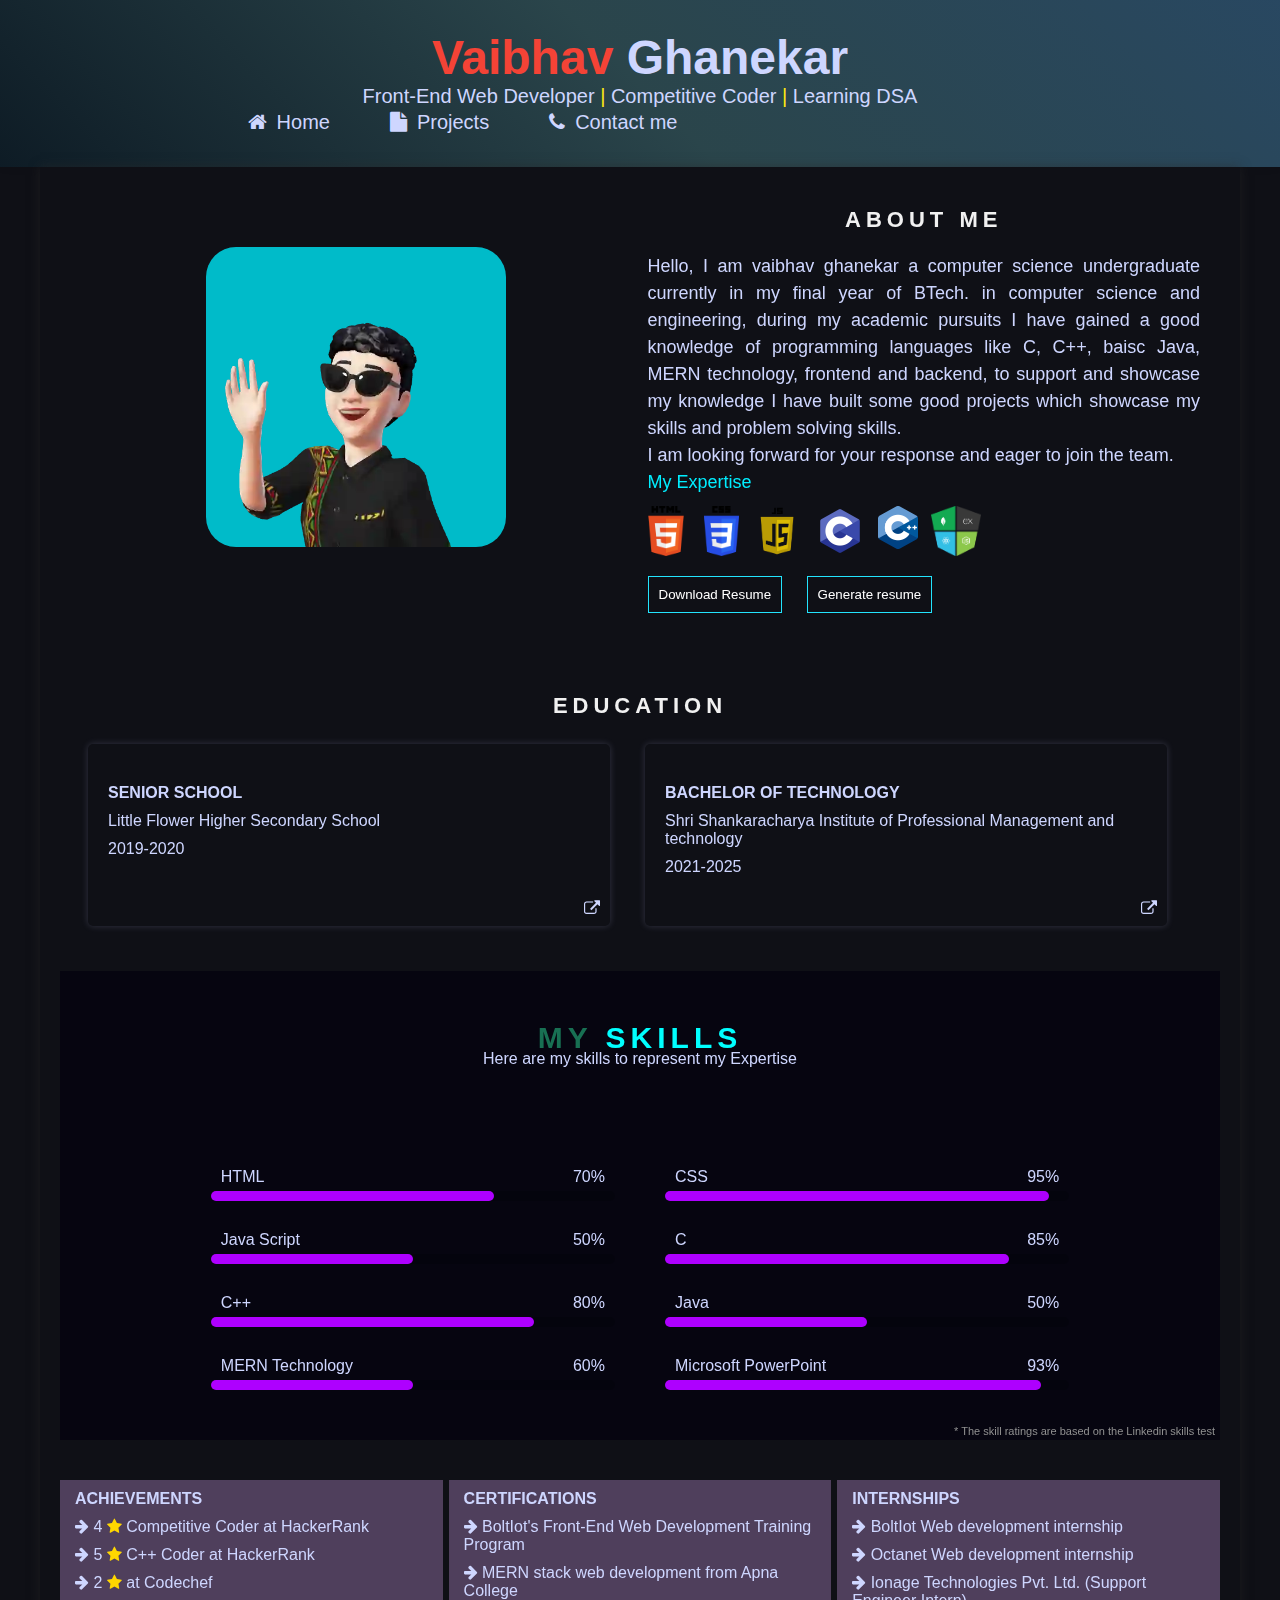
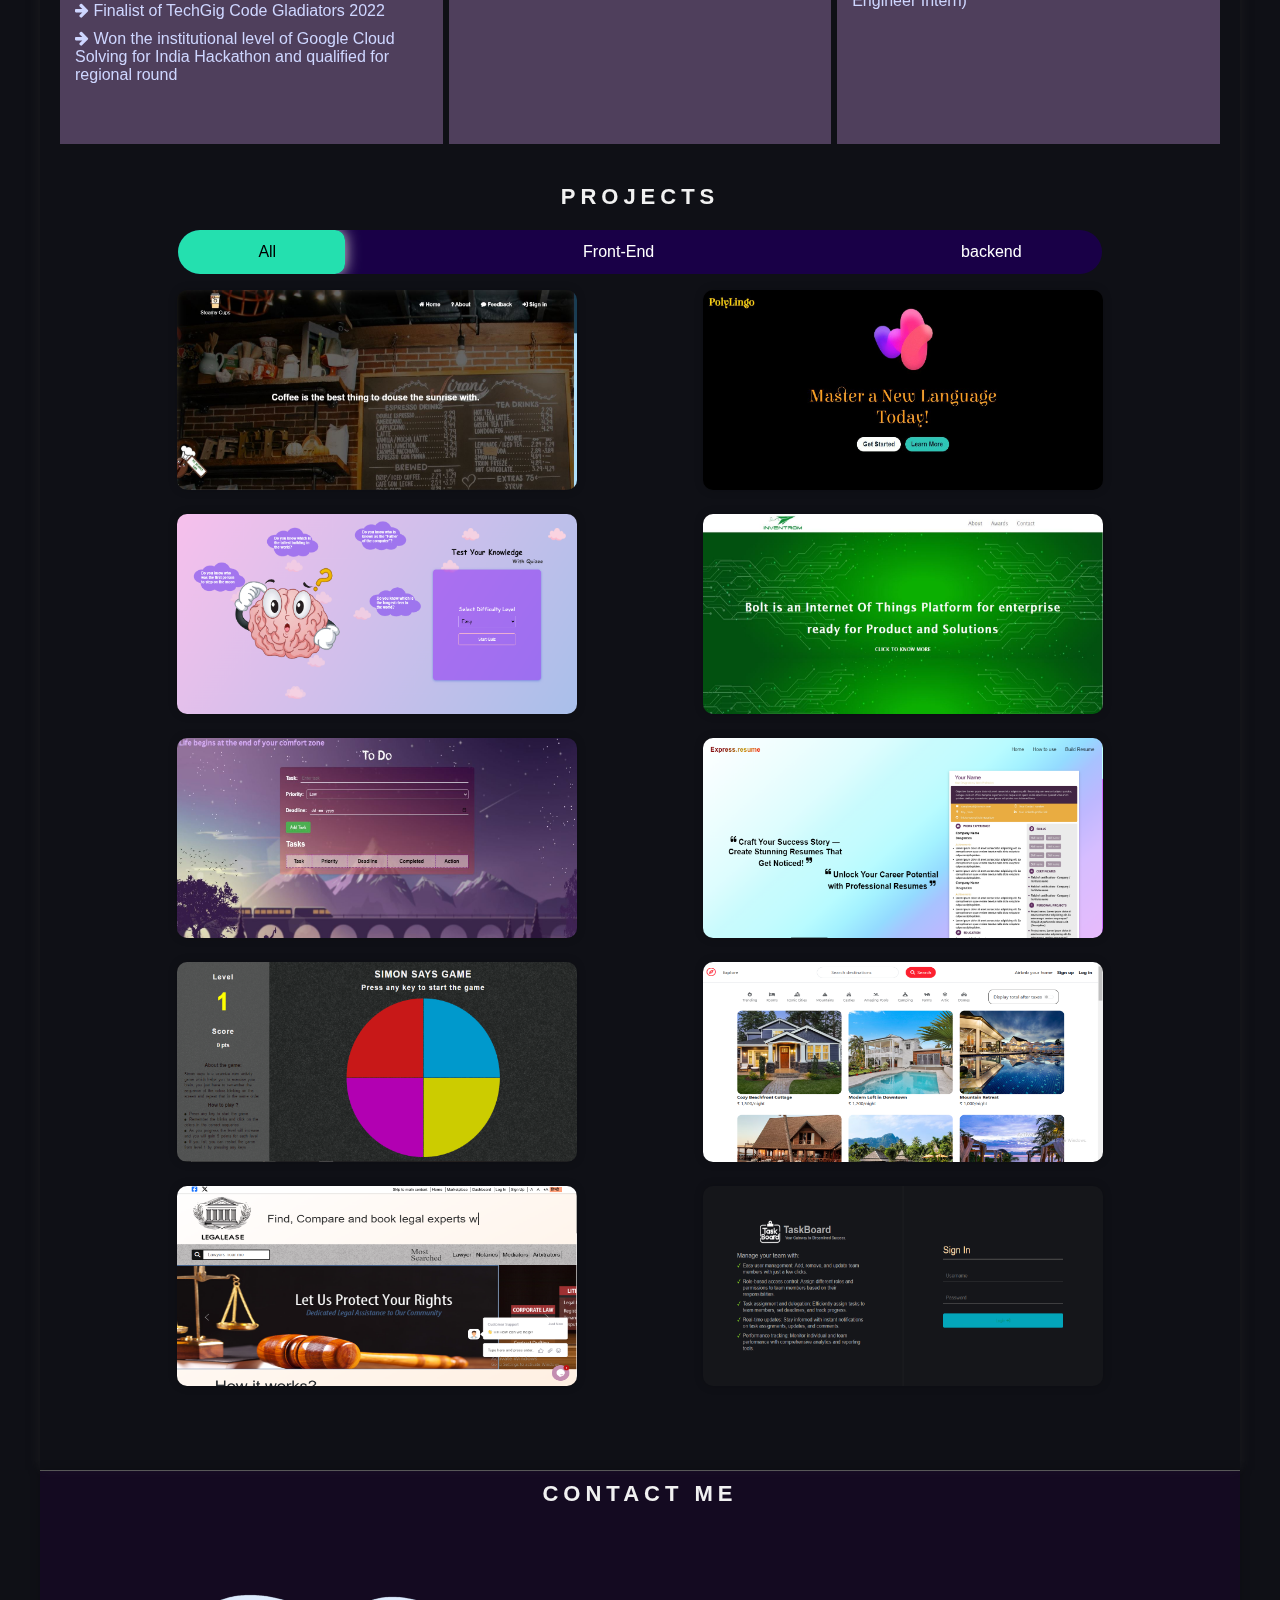
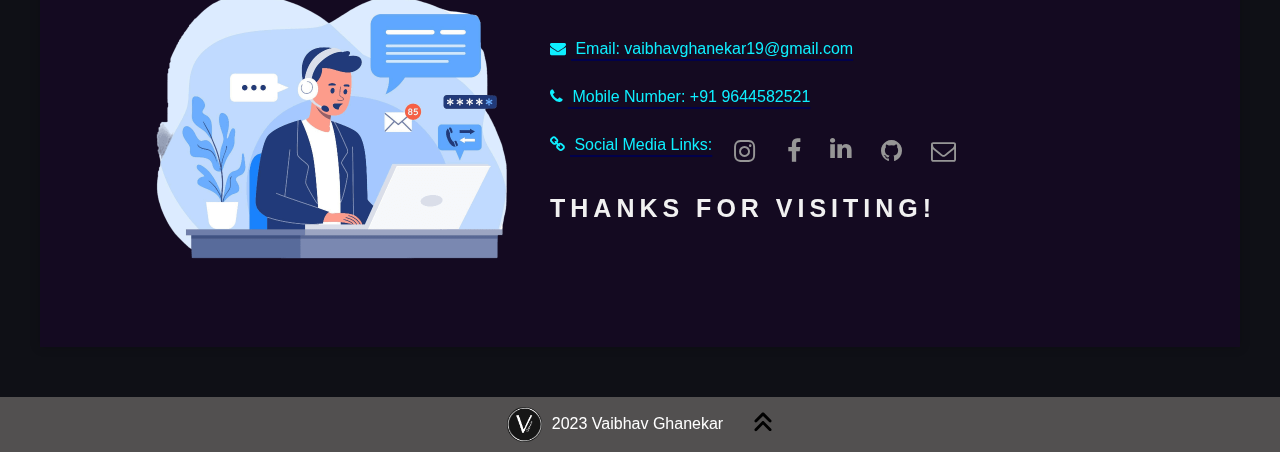
<file: index.html>
<!DOCTYPE html>
<html lang="en">
  <head>
    <meta charset="UTF-8" />
    <meta http-equiv="X-UA-Compatible" content="IE=edge" />
    <meta
      name="viewport"
      content="width=device-width, initial-scale=1.0, user-scalable =no"
    />
    <meta property="og:title" content="Portfolio - Vaibhav Ghanekar" />
    <meta
      property="og:description"
      content="Welcome to my portfolio! Explore my creative journey, skills, and passion for Coding. Discover a collection of projects, experiences, and stories."
    />
    <meta property="og:image" content="https://i.ibb.co/rbmVypH/favicon.png" />
    <meta
      property="og:url"
      content="https://vaibhav-cls.github.io/Vg-Portfolio/"
    />
    <meta property="og:type" content="website" />
    <meta name="twitter:card" content="summary_large_image" />
    <meta name="twitter:title" content="Portfolio - Vaibhav Ghanekar" />
    <meta
      name="twitter:description"
      content="Welcome to my portfolio! Explore my creative journey, skills, and passion for Coding. Discover a collection of projects, experiences, and stories."
    />
    <meta name="twitter:image" content="https://i.ibb.co/rbmVypH/favicon.png" />
    <meta
      name="twitter:url"
      content="https://vaibhav-cls.github.io/Vg-Portfolio/"
    />

    <link id="styleSheet" rel="stylesheet" href="dark.css" />
    <link
      href="https://fonts.googleapis.com/icon?family=Material+Icons"
      rel="stylesheet"
    />
    <link rel="icon" href="images/favicon.png" />
    <link
      rel="stylesheet"
      href="https://cdnjs.cloudflare.com/ajax/libs/font-awesome/6.5.2/css/all.min.css"
      integrity="sha512-SnH5WK+bZxgPHs44uWIX+LLJAJ9/2PkPKZ5QiAj6Ta86w+fsb2TkcmfRyVX3pBnMFcV7oQPJkl9QevSCWr3W6A=="
      crossorigin="anonymous"
      referrerpolicy="no-referrer"
    />
    <link
      rel="stylesheet"
      href="https://cdnjs.cloudflare.com/ajax/libs/font-awesome/4.7.0/css/font-awesome.min.css"
    />
    <title>Portfolio - Vaibhav Ghanekar</title>
    <style>
      .alert-info {
        background-color: beige;
        color: red;
        padding: 10px;
        width: 100%;
        text-align: center;
        transition: all 0.2s ease-in-out;
        display: flex;
        justify-content: space-between;
      }
      .alert-info i {
        margin-right: 10px;
        cursor: pointer;
      }
    </style>
  </head>

  <body>
    <!-- <div class="alert-info">
      <p>
        Coming up with more projects <b>soon</b>, till then have a look at these links: 
        <a href="https://github.com/Vaibhav-cls">github page</a> ,
        <a href="https://www.linkedin.com/in/vaibhav-ghanekar-a69a30150/"
          >linkedin profile</a
        >
      </p>
      <i class="fa fa-xmark cross" title="close"></i>
    </div> -->
    <header id="header">
      <div class="header-container">
        <div class="header-right">
          <h1 onmouseover="color_change()" onmouseout="original()">
            <span
              style="color: #f44336; transition: all 0.2s ease-in-out"
              id="fname"
              >Vaibhav</span
            >
            <span style="transition: all 0.2s ease-in-out" id="lname"
              >Ghanekar</span
            >
          </h1>
          <p>
            Front-End Web Developer <span class="orange">|</span> Competitive
            Coder <span class="orange">|</span> Learning DSA
          </p>
          <nav>
            <ul>
              <li>
                <a href="#about_section"><i class="fa fa-home"></i>Home</a>
              </li>
              <li>
                <a href="#project_section"
                  ><i class="fa fa-file"></i>Projects</a
                >
              </li>
              <li>
                <a href="#contact_section"
                  ><i class="fa fa-phone"></i>Contact me</a
                >
              </li>
              <li class="theme">
                <i
                  class="material-icons"
                  id="mode"
                  style="cursor: pointer; font-size: 25px"
                  >dark_mode</i
                >
              </li>
            </ul>
          </nav>
        </div>
      </div>
    </header>
    <main id="mains">
      <section id="about_section">
        <div class="container">
          <div class="image-area cards no-drag">
            <img
              src="images/a2a933f2-5e5d-49cb-93bc-c7f1503a42d0.webp"
              alt="profile-image"
            />
          </div>
          <div class="text-area cards">
            <h2>About Me</h2>
            <p style="margin-bottom: 0px; text-align: justify">
              Hello, I am vaibhav ghanekar a computer science undergraduate
              currently in my final year of BTech. in computer science and
              engineering, during my academic pursuits I have gained a good
              knowledge of programming languages like C, C++, baisc Java, MERN
              technology, frontend and backend, to support and showcase my
              knowledge I have built some good projects which showcase my skills
              and problem solving skills.<br />
              I am looking forward for your response and eager to join the team.
            </p>
            <div>
              <p class="expertise">My <span>Expertise</span></p>
              <div class="logos no-drag">
                <img src="images/HTML5.svg.png" alt="html_logo" />
                <img src="images/CSS3.svg.png" alt="css_logo" />
                <img src="images/js.png" alt="js_logo" />
                <img src="images/C.png" alt="c_logo" />
                <img
                  src="images/c++.png"
                  alt="cplusplus_logo"
                  style="width: 40px; height: 43px"
                />
                <img src="images/mern.png" alt="MERN_logo" />
              </div>
              <a
                href="https://drive.google.com/file/d/10KxRYc2URPnL3RgOxgsGTnMhhl_vwDwX/view?usp=drive_link"
                target="_blank"
                ><button>Download Resume</button></a
              >
              <a
                href="https://vaibhav-cls.github.io/Express.resume/"
                target="_blank"
                ><button>Generate resume</button></a
              >
            </div>
          </div>
        </div>
      </section>
      <section class="Education_section">
        <h2>Education</h2>
        <div class="cards">
          <div class="card-style">
            <h4>Senior School</h4>
            <p>Little Flower Higher Secondary School</p>
            <p>2019-2020</p>
            <a href="https://www.facebook.com/LFSraipur/" target="_blank"
              ><i class="fa fa-external-link external-link"></i
            ></a>
          </div>
          <div class="card-style">
            <h4>Bachelor of technology</h4>
            <p>
              Shri Shankaracharya Institute of Professional Management and
              technology
            </p>
            <p>2021-2025</p>
            <a href="https://ssipmt.com/" target="_blank"
              ><i class="fa fa-external-link external-link"></i
            ></a>
          </div>
        </div>
      </section>
      <section id="skills">
        <div class="skills_section">
          <div class="skills_head">
            <h2>My <span>Skills</span></h2>
            <p>Here are my skills to represent my Expertise</p>
          </div>
          <div class="skills_main">
            <div class="skill_bar">
              <div class="info">
                <p>HTML</p>
                <p>70%</p>
              </div>
              <div class="bar">
                <span class="html"></span>
              </div>
            </div>
            <div class="skill_bar">
              <div class="info">
                <p>CSS</p>
                <p>95%</p>
              </div>
              <div class="bar">
                <span class="css"></span>
              </div>
            </div>
            <div class="skill_bar">
              <div class="info">
                <p>Java Script</p>
                <p>50%</p>
              </div>
              <div class="bar">
                <span class="js"></span>
              </div>
            </div>
            <div class="skill_bar">
              <div class="info">
                <p>C</p>
                <p>85%</p>
              </div>
              <div class="bar">
                <span class="c"></span>
              </div>
            </div>
            <div class="skill_bar">
              <div class="info">
                <p>C++</p>
                <p>80%</p>
              </div>
              <div class="bar">
                <span class="cplusplus"></span>
              </div>
            </div>
            <div class="skill_bar">
              <div class="info">
                <p>Java</p>
                <p>50%</p>
              </div>
              <div class="bar">
                <span class="java"></span>
              </div>
            </div>
            <div class="skill_bar">
              <div class="info">
                <p>MERN Technology</p>
                <p>60%</p>
              </div>
              <div class="bar">
                <span class="mern"></span>
              </div>
            </div>
            <div class="skill_bar">
              <div class="info">
                <p>Microsoft PowerPoint</p>
                <p>93%</p>
              </div>
              <div class="bar">
                <span class="microsoft"></span>
              </div>
            </div>
          </div>
          <div class="note">
            * The skill ratings are based on the Linkedin skills test
          </div>
        </div>
      </section>
      <section class="others">
        <div class="container">
          <div class="cards">
            <h4>Achievements</h4>
            <p>
              <i class="fa fa-arrow-right"></i> 4
              <i class="fa fa-star star"></i> Competitive Coder at HackerRank
            </p>
            <p>
              <i class="fa fa-arrow-right"></i> 5
              <i class="fa fa-star star"></i> C++ Coder at HackerRank
            </p>
            <p>
              <i class="fa fa-arrow-right"></i> 2
              <i class="fa fa-star star"></i> at Codechef
            </p>
            <p>
              <i class="fa fa-arrow-right"></i> Finalist of TechGig Code
              Gladiators 2022
            </p>
            <p>
              <i class="fa fa-arrow-right"></i> Won the institutional level of
              Google Cloud Solving for India Hackathon and qualified for
              regional round
            </p>
          </div>
          <div class="cards">
            <h4>Certifications</h4>
            <p>
              <i class="fa fa-arrow-right"></i> BoltIot's Front-End Web
              Development Training Program
            </p>
            <p>
              <i class="fa fa-arrow-right"></i> MERN stack web development from
              Apna College
            </p>
          </div>
          <div class="cards" style="margin-right: 0px">
            <h4>internships</h4>
            <p>
              <a
                href="https://drive.google.com/file/d/1V_aQW4qH1BSvK-2MBrXGhmSi9RZhoYEh/view?usp=drivesdk"
                target="_blank"
                class="links"
              >
                <i class="fa fa-arrow-right"></i> BoltIot Web development
                internship</a
              >
            </p>
            <p>
              <a
                href="https://drive.google.com/file/d/1eAyIoo36L9DexSbNW9cYp8NhHjNhXXs8/view?usp=drivesdk"
                target="_blank"
                class="links"
              >
                <i class="fa fa-arrow-right"></i> Octanet Web development
                internship</a
              >
            </p>
            <p>
              <a href="#" target="_blank" class="links">
                <i class="fa fa-arrow-right"></i> Ionage Technologies Pvt. Ltd.
                (Support Engineer Intern)</a
              >
            </p>
          </div>
        </div>
      </section>
      <section id="project_section">
        <h2>Projects</h2>
        <div class="project_toggler">
          <div class="tabs">
            <div class="tab-slider"></div>
            <button class="tab active" id="all" onclick="switchTab(0)">
              All
            </button>
            <button class="tab" id="frontend" onclick="switchTab(1)">
              Front-End
            </button>
            <button class="tab" id="backend" onclick="switchTab(2)">
              backend
            </button>
            <!-- <button class="tab" id="fullstack" onclick="switchTab(3)">
              FullStack(MERN)
            </button> -->
          </div>
        </div>
        <div class="project_container">
          <div class="project frontend">
            <img src="images/coffee-shop.JPG" alt="Project 1" />
            <div class="project-info">
              <h3>Coffee Shop</h3>
              <p>
                This is a commercial webpage for a coffee shop, This project is
                part of my internship Program.
              </p>
              <div style="display: flex; justify-content: space-between">
                <a
                  href="https://github.com/Vaibhav-cls/Coffee-Shop"
                  target="_blank"
                  >View Code <i class="fa fa-external-link"></i
                ></a>
                <a
                  href="https://vaibhav-cls.github.io/Coffee-Shop/"
                  target="_blank"
                  >Live Project <i class="fa fa-external-link"></i
                ></a>
              </div>
            </div>
          </div>
          <div class="project frontend">
            <img src="images/polylingo.JPG" alt="Project 2" />
            <div class="project-info">
              <h3>PolyLingo</h3>
              <p>
                This is a website for learning languages designed with a good
                interface and scroll transitions.
              </p>
              <div style="display: flex; justify-content: space-between">
                <a
                  href="https://github.com/Vaibhav-cls/PolyLingo"
                  target="_blank"
                  >View Code <i class="fa fa-external-link"></i
                ></a>
                <a
                  href="https://vaibhav-cls.github.io/PolyLingo/"
                  target="_blank"
                  >Live Project <i class="fa fa-external-link"></i
                ></a>
              </div>
            </div>
          </div>
          <div class="project frontend">
            <img src="images/quizee.png" alt="Project 3" />
            <div class="project-info">
              <h3>Quizee</h3>
              <p>
                Quizee is the user interactive webpage designed with animations
                to make it look more appealing and user can try different
                difficulty of questions by toggling the levels.
              </p>
              <p style="color: red">
                Note: app is currently designed for desktop/PC. Soon you'll be
                able to use it in your phone as well <br />Thanks!!
              </p>
              <div style="display: flex; justify-content: space-between">
                <a href="https://github.com/Vaibhav-cls/Quizee" target="_blank"
                  >View Code <i class="fa fa-external-link"></i
                ></a>
                <a href="https://vaibhav-cls.github.io/Quizee/" target="_blank"
                  >Live Project <i class="fa fa-external-link"></i
                ></a>
              </div>
            </div>
          </div>
          <div class="project frontend">
            <img src="images/inventrom.JPG" alt="Project 4" />
            <div class="project-info">
              <h3>Inventrom Clone</h3>
              <p>
                This is another cloning project which was part of my internship
                project, HTML,CSS and Javascript is used in this webpage
              </p>
              <div style="display: flex; justify-content: space-between">
                <a
                  href="https://github.com/Vaibhav-cls/Inventrom"
                  target="_blank"
                  >View Code <i class="fa fa-external-link"></i
                ></a>
                <a
                  href="https://vaibhav-cls.github.io/Inventrom/"
                  target="_blank"
                  >Live Project <i class="fa fa-external-link"></i
                ></a>
              </div>
            </div>
          </div>
          <div class="project frontend">
            <img src="images/todo.JPG" alt="Project 5" />
            <div class="project-info">
              <h3>To-do List</h3>
              <p>
                This is a very basic webpage of a to-do list in which you can
                add new task, delete the out-dated one and strike through the
                completed one.
              </p>
              <div style="display: flex; justify-content: space-between">
                <a href="https://github.com/Vaibhav-cls/To-Do" target="_blank"
                  >View Code <i class="fa fa-external-link"></i
                ></a>
                <a href="https://vaibhav-cls.github.io/To-Do/" target="_blank"
                  >Live Project <i class="fa fa-external-link"></i
                ></a>
              </div>
            </div>
          </div>
          <div class="project frontend">
            <img src="images/resumebuilder.PNG" alt="Project 6" />
            <div class="project-info">
              <h3>Express.Resume</h3>
              <p>
                This project is part of my Vocational training, in which I have
                built this project where user can enter their details in the
                form and generate their resume for free
              </p>
              <div style="display: flex; justify-content: space-between">
                <a
                  href="https://github.com/vaibhav-cls/Express.resume/"
                  target="_blank"
                  >View Code <i class="fa fa-external-link"></i
                ></a>
                <a
                  href="https://vaibhav-cls.github.io/Express.resume/"
                  target="_blank"
                  >Live Project <i class="fa fa-external-link"></i
                ></a>
              </div>
            </div>
          </div>
          <div class="project frontend">
            <img src="images/simon_says.PNG" alt="Project 7" />
            <div class="project-info">
              <h3>Simon Says</h3>
              <p>
                This is a simple memory game in which you have to remember the
                sequence in which color tiles will blink and create a random
                sequence which you will have to remember and repeat the same
                sequence, as you repeat the correct sequence you will proceed to
                next level with +1 point with each level difficulty will
                increase. Let's see how good your memory is!!
              </p>
              <p style="color: red">
                Note: This game will run only on desktop/PC. Do not open it in
                your mobile/tablet
              </p>
              <div style="display: flex; justify-content: space-between">
                <a
                  href="https://github.com/vaibhav-cls/Simon-Says/"
                  target="_blank"
                  >View Code <i class="fa fa-external-link"></i
                ></a>
                <a
                  href="https://vaibhav-cls.github.io/Simon-Says/"
                  target="_blank"
                  >Live Project <i class="fa fa-external-link"></i
                ></a>
              </div>
            </div>
          </div>
          <div class="project backend">
            <img src="images/wanderlust.png" alt="Project 8" />
            <div class="project-info">
              <h3>WanderLust</h3>
              <p>
                Wanderlust – A seamless property rental platform where users can
                explore, list, and rent properties with ease. Built for
                security, efficiency, and a smooth booking experience. 🏡✨
              </p>
              <p style="color: rgb(255, 0, 0)">
                Note: This game will run only on desktop/PC. Do not open it in
                your mobile/tablet
              </p>
              <div style="display: flex; justify-content: space-between">
                <a
                  href="https://github.com/Vaibhav-cls/WanderLust"
                  target="_blank"
                  >View Code <i class="fa fa-external-link"></i
                ></a>
                <a href="https://wanderlust-ahcv.onrender.com/" target="_blank"
                  >Live Project <i class="fa fa-external-link"></i
                ></a>
              </div>
            </div>
          </div>
          <div class="project backend">
            <img src="images/legalease.png" alt="Project 9" />
            <div class="project-info">
              <h3>
                LegalEase: Bridging the Gap Between Legal Services and Citizens
                in India
              </h3>
              <p>
                LegalEase is a platform designed to connect legal service
                providers with clients, ensuring accessible and incentivized
                legal assistance. The project focuses on onboarding lawyers and
                legal professionals, offering them incentives to provide
                services to those in need.
              </p>
              <p style="color: red">
                Note: This game will run only on desktop/PC. Do not open it in
                your mobile/tablet
              </p>
              <div style="display: flex; justify-content: space-between">
                <a
                  href="https://github.com/Vaibhav-cls/LegalEase"
                  target="_blank"
                  >View Code <i class="fa fa-external-link"></i
                ></a>
                <a
                  href="https://github.com/Vaibhav-cls/LegalEase"
                  target="_blank"
                  >Live Project <i class="fa fa-external-link"></i
                ></a>
              </div>
            </div>
          </div>
          <div class="project backend">
            <img src="images/taskboard.png" alt="Project 10" />
            <div class="project-info">
              <h3>Taskboard: A Role-Based Task Management System</h3>
              <p>
                Taskboard is a full-stack web application designed for efficient
                task management and collaboration with role-based access
                control. It provides an intuitive interface for assigning,
                tracking, and managing tasks in real time.
              </p>
              <div style="display: flex; justify-content: space-between">
                <a
                  href="https://github.com/Vaibhav-cls/TaskBoard"
                  target="_blank"
                  >View Code <i class="fa fa-external-link"></i
                ></a>
                <a
                  href="https://github.com/Vaibhav-cls/TaskBoard"
                  target="_blank"
                  >Live Project <i class="fa fa-external-link"></i
                ></a>
              </div>
            </div>
          </div>
          <div class="no-projects-message" style="display: none">
            Hold on, more projects are coming...
          </div>
        </div>
      </section>
    </main>
    <section id="contact_section">
      <h2>Contact Me</h2>
      <div class="container" style="position: relative">
        <div class="cards no-drag" style="max-width: 400px">
          <img src="images/contact1.png" alt="contact_img" />
        </div>
        <div class="cards details">
          <div class="information">
            <p>
              <i class="fa fa-envelope"></i> Email: vaibhavghanekar19@gmail.com
            </p>
            <p><i class="fa fa-phone"></i> Mobile Number: +91 9644582521</p>
            <div class="symbols">
              <p><i class="fa fa-link"></i> Social Media Links:</p>
              <div class="social-media">
                <a
                  href="https://www.instagram.com/vaibhavghanekar19/?hl=en"
                  target="_blank"
                  ><i class="fa fa-instagram fa-lg inst"></i
                ></a>
                <a
                  href="https://www.facebook.com/profile.php?id=100011457487169"
                  target="_blank"
                  ><i class="fa fa-facebook fa-lg face"></i
                ></a>
                <a
                  href="https://www.linkedin.com/in/vaibhav-ghanekar-a69a30150/"
                  target="_blank"
                  ><i class="fa fa-linkedin linked"></i
                ></a>
                <a href="https://github.com/Vaibhav-cls" target="_blank"
                  ><i class="fa fa-github fa-lg git"></i
                ></a>
                <a href="mailto: vaibhavghanekar19@gmail.com" target="_blank"
                  ><i class="fa fa-envelope-o fa-lg mail"></i
                ></a>
              </div>
            </div>
          </div>
          <div class="thanks">
            <h2 style="max-width: fit-content">Thanks for Visiting!</h2>
          </div>
        </div>
      </div>
    </section>
    <footer>
      <img
        src="images/favicon.png"
        alt="logo"
        class="logo"
        id="reload"
        onclick="rel()"
      />
      <p>2023 Vaibhav Ghanekar</p>
      <a href="#top"><img src="images/angles-up-solid (1).svg" /></a>
    </footer>
    <script src="script.js"></script>
    <script>
      let xmark = document.querySelector(".cross");
      let alertTab = document.querySelector(".alert-info");
      xmark.addEventListener("click", () => {
        // alertTab.style.height = "0px";
        alertTab.style.display = "none";
      });
    </script>
  </body>
</html>
</file>
<file: dark.css>
::-webkit-scrollbar {
  width: 10px;
}

::-webkit-scrollbar-track {
  background: #8d98ff59;
}

::-webkit-scrollbar-thumb {
  background: rgb(3, 92, 151);
  transition: all 0.3s;
  border-radius: 20px;
}

::-webkit-scrollbar-thumb:hover {
  background: rgba(0, 61, 102, 0.541);
}

* {
  margin: 0;
  padding: 0;
  box-sizing: border-box;
}

html {
  scroll-behavior: smooth;
}

body {
  margin: 0;
  padding: 0;
  background-color: rgb(15, 16, 22);
  font-family: "Montserrat", sans-serif;
  min-width: 396px;
}

header {
  background: hsla(205, 46%, 10%, 1);

  background: linear-gradient(
    45deg,
    hsla(205, 46%, 10%, 1) 0%,
    hsla(191, 28%, 23%, 1) 50%,
    hsla(207, 41%, 27%, 1) 100%
  );

  background: -moz-linear-gradient(
    45deg,
    hsla(205, 46%, 10%, 1) 0%,
    hsla(191, 28%, 23%, 1) 50%,
    hsla(207, 41%, 27%, 1) 100%
  );

  background: -webkit-linear-gradient(
    45deg,
    hsla(205, 46%, 10%, 1) 0%,
    hsla(191, 28%, 23%, 1) 50%,
    hsla(207, 41%, 27%, 1) 100%
  );
}

.header-container {
  display: flex;
  justify-content: center;
  align-items: center;
  max-width: 100%;
  padding: 30px 0px;
  margin: 0 auto;
  color: black;
  box-shadow: 0 0 10px rgba(0, 0, 0, 0.055);
}

.background img {
  width: 200px;
  height: 200px;
}

.header-right {
  text-align: center;
  color: rgb(206, 214, 255);
}

.header-right h1 {
  font-size: 48px;
  margin: 0px;
  transition: all 0.3s ease;
}

.header-right p {
  font-size: 20px;
  transition: all 0.3s ease;
}

.orange {
  color: rgb(255, 231, 18);
}

nav ul {
  list-style-type: none;
  display: flex;
  justify-content: center;
  text-align: center;
  align-items: center;
}

nav li i {
  margin-right: 10px;
}

nav li {
  margin-left: 0px;
  margin-right: 60px;
  padding: 0;
  max-width: fit-content;
  text-align: center;
}

nav a {
  color: rgb(206, 214, 255);
  text-decoration: none;
  font-size: 20px;
  transition: all 0.3s ease;
}

nav a:hover,
.theme:hover {
  color: #f44336;
}
.theme {
  transition: 0.3s ease;
}
main {
  max-width: 1200px;
  margin: 0 auto;
  padding: 20px;
  color: rgb(206, 214, 255);
  background-color: rgb(15, 16, 22);
  box-shadow: 0 0 10px rgba(41, 41, 41, 0.5);
}

h2 {
  font-size: 22px;
  margin: 0 0 20px 0;
  letter-spacing: 5px;
  text-transform: uppercase;
  color: rgb(241, 241, 241);
  text-align: center;
}

section {
  margin-bottom: 40px;
}

#about_section {
  padding: 20px;
}

#about_section .container .cards p {
  font-size: 18px;
  line-height: 1.5;
  margin-bottom: 10px;
  transition: all 0.3s ease;
}

.links {
  text-decoration: none;
  color: #ced6ff;
  transition: all 0.3s ease;
}

.links:hover {
  color: #ff2a00;
}

#about_section .container,
.logos {
  display: flex;
}

#about_section .container .image-area {
  display: flex;
  align-items: center;
  justify-content: space-around;
  flex-direction: column;
  width: 40%;
  height: 380px;
  margin-right: 15px;
  transition: all 0.3s ease;
}

#about_section .container .image-area img {
  margin: 0 auto;
  transition: all 0.3s ease;
  border-radius: 10%;
  width: 300px;
  height: 300px;
  background-color: rgb(0, 187, 201);
}

#about_section .container .cards {
  flex-basis: 50%;
  transition: all 0.3s ease;
}

.expertise {
  width: fit-content;
  color: #00eeff;
  font-family: "Trebuchet MS", "Lucida Sans Unicode", "Lucida Grande",
    "Lucida Sans", Arial, sans-serif;
}

.logos {
  width: fit-content;
}

.logos img {
  max-width: 50px;
  height: 50px;
  margin-right: 20px;
  margin-left: -7px;
  transition: all 0.3s ease;
}

.text-area button {
  padding: 10px;
  margin: 20px;
  margin-left: 0px;
  background-color: transparent;
  transition: all 0.11s ease;
  border: 1px solid rgb(35, 228, 253);
  color: white;
}

.text-area button:hover {
  color: rgb(61, 240, 216);
  border: 1px dashed;
}

.Education_section .cards {
  display: flex;
  justify-content: center;
  flex-wrap: wrap;
  width: 100%;
  margin-bottom: 20px;
  transition: all 0.3s ease;
}

.Education_section .cards .card-style {
  position: relative;
  margin: 5px;
  margin-right: 30px;
  padding: 40px 20px;
  width: 45%;
  border-radius: 5px;
  box-shadow: 0 0 7px rgba(193, 197, 252, 0.2);
  min-width: 204px;
  transition: all 0.3s ease;
}

.Education_section .cards .card-style h4,
.others .container h4 {
  margin-bottom: 10px;
  font-size: 16px;
  text-transform: uppercase;
}

.Education_section .cards .card-style p {
  margin-bottom: 10px;
}

.Education_section .cards .card-style .external-link {
  position: absolute;
  right: 10px;
  bottom: 10px;
  color: rgb(206, 214, 255);
  transition: all 0.3s ease;
}

.Education_section .cards .card-style .external-link:hover {
  color: #274eff;
}

.skills_section {
  width: 100%;
  padding: 50px 13%;
  background-color: rgba(5, 3, 15, 0.856);
  display: flex;
  align-items: center;
  justify-content: center;
  position: relative;
  flex-direction: column;
}

.note {
  position: absolute;
  bottom: 3px;
  right: 5px;
  font-size: 11px;
  color: #919191;
}

.skills_head {
  width: 100%;
  margin-bottom: 100px;
  display: grid;
  place-items: center;
  text-align: center;
}

.skills_head h2 {
  font-size: 30px;
  margin-bottom: -5px;
  color: #187053;
}

.skills_head h2 span {
  color: #00ffff;
}

.skills_main {
  width: 100%;
  display: grid;
  grid-template-columns: repeat(2, 1fr);
  grid-row-gap: 30px;
  grid-column-gap: 50px;
}

.skills_main .skill_bar .info {
  display: flex;
  justify-content: space-between;
  align-items: center;
  padding: 0 10px;
}

.skill_bar .info p:nth-child(2) {
  font-weight: 500;
}

.skill_bar .bar {
  width: 100%;
  height: 10px;
  background-color: rgba(0, 0, 0, 0.144);
  border-radius: 25px;
  margin-top: 5px;
  position: relative;
}

.skill_bar .bar span {
  width: 50%;
  height: 100%;
  position: absolute;
  background-color: #ae00ff;
  border-radius: 25px;
}

.skill_bar .bar .html {
  width: 70%;
  animation: html 2s;
}

@keyframes html {
  0% {
    width: 0%;
  }

  100% {
    width: 70%;
  }
}

.skill_bar .bar .css {
  width: 95%;
  animation: css 2s;
}

@keyframes css {
  0% {
    width: 0%;
  }

  100% {
    width: 95%;
  }
}

.skill_bar .bar .js {
  width: 50%;
  animation: js 2s;
}

@keyframes js {
  0% {
    width: 0%;
  }

  100% {
    width: 50%;
  }
}

.skill_bar .bar .c {
  width: 85%;
  animation: c 2s;
}

@keyframes c {
  0% {
    width: 0%;
  }

  100% {
    width: 85%;
  }
}

.skill_bar .bar .cplusplus {
  width: 80%;
  animation: cpp 2s;
}

@keyframes cpp {
  0% {
    width: 0%;
  }

  100% {
    width: 80%;
  }
}

.skill_bar .bar .microsoft {
  width: 93%;
  animation: express 2s;
}

@keyframes express {
  0% {
    width: 0%;
  }

  100% {
    width: 93%;
  }
}

.star {
  color: #ffd700;
}

.others .container {
  display: flex;
  justify-content: space-between;
  flex-wrap: wrap;
}

.others .container .cards {
  background-color: rgba(222, 167, 248, 0.308);
  padding: 50px 15px;
  padding-top: 10px;
  margin-right: 5px;
  flex-basis: 33%;
  transition: all 0.3s ease;
}

.others .container .cards p {
  margin-bottom: 10px;
}
.tabs {
  background-color: rgba(26, 0, 73, 0.952);
  position: relative;
  padding: 0.8rem 5rem;
  display: flex;
  align-items: center;
  justify-content: space-between;
  margin: 0px 7.4rem;
  overflow: hidden;
  border-radius: 25px;
  margin-bottom: 1rem;
}

.project_toggler button {
  color: white;
  cursor: pointer;
  background-color: transparent;
  border: none;
  z-index: 1;
  position: relative;
  font-size: 16px;
  transition: all 0.3s ease;
}
.tab.active {
  transition: all 0.2s ease;
  color: black !important;
}
.tab-slider {
  position: absolute;
  height: 100%;
  width: 18%;
  border-radius: 10px;
  background-color: rgba(37, 255, 190, 0.877);
  box-shadow: 0 0 15px rgba(255, 248, 248, 0.87);
  transition: all 0.4s ease-in-out;
}
.no-projects-message {
  width: 100%;
  text-align: center;
  font-size: 1.5rem;
  color: #555;
  margin-top: 2rem;
  display: none; /* Hidden by default */
}
.project_container {
  display: flex;
  justify-content: space-evenly;
  flex-wrap: wrap;
}

.project {
  display: flex;
  position: relative;
  flex-direction: column;
  margin: 0px 10px 20px 10px;
}

.project img {
  width: 400px;
  height: 200px;
  border-radius: 10px;
  box-shadow: 0 0 10px rgba(0, 0, 0, 0.2);
  transition: all 0.2s ease;
}

.project-info {
  position: absolute;
  top: 0;
  left: 0;
  background-color: rgba(24, 26, 58, 0.8);
  border-bottom-left-radius: 10px;
  border-bottom-right-radius: 10px;
  border-radius: 10px;
  padding: 20px;
  width: inherit;
  height: 200px;
  color: #cafff4;
  transition: all 0.3s ease;
  backdrop-filter: blur(3px);
  opacity: 0;
  z-index: -5;
  overflow-y: auto;
  transform: translateY(-100%);
}

.project:hover .project-info {
  opacity: 1;
  display: block;
  z-index: 0;
  transform: translateY(0%);
}

.project-info h3 {
  margin: 0;
  font-size: 20px;
}

.project-info p {
  margin: 10px 0 0 0;
  font-size: 14px;
}

.project-info a {
  display: inline-block;
  margin-top: 10px;
  margin-right: 5px;
  padding: 10px 15px;
  background-color: #f44336;
  color: #fff;
  text-decoration: none;
  font-size: 18px;
  border: 2px solid transparent;
  border-radius: 5px;
  transition: all 0.1s ease-in-out;
}

.project-info a:hover {
  background-color: #be1007c9;
  border: 2px solid #b40d05c9;
}

#contact_section {
  max-width: 1200px;
  margin: 0 auto;
  padding: 0px;
  padding-top: 10px;
  border-top: 1px solid rgb(88, 88, 88);
  background-color: rgba(30, 0, 54, 0.37);
  box-shadow: 0 0 10px rgba(0, 0, 0, 0.2);
}

#contact_section .container {
  display: flex;
  flex-wrap: wrap;
  justify-content: center;
  align-items: center;
}

#contact_section .symbols {
  display: flex;
}

#contact_section .container img {
  width: 400px;
  height: 400px;
}

#contact_section .container .cards {
  flex-basis: 50%;
  margin: 10px;
  display: flex;
  justify-content: center;
}

.information {
  padding: 10px 0px;
  width: inherit;
  background-color: greeen;
}

.details {
  justify-content: left !important;
  flex-direction: column;
}

.thanks h2 {
  font-size: 25px !important;
  text-align: left;
}

.information i {
  margin-right: 5px;
}

.information p {
  margin-bottom: 30px;
  text-decoration: 2px solid rgb(1, 1, 75) underline;
  text-underline-offset: 5px;
  color: rgb(14, 239, 255);
}

.social-media i {
  margin-left: 20px;
  color: rgb(150, 150, 150);
  font-size: 25px;
}

.social-icons {
  list-style: none;
  margin: 0;
  padding: 0;
  display: flex;
  justify-content: center;
}

.social-icons li {
  margin: 0 10px;
}

.social-icons a {
  text-decoration: none;
  font-size: 24px;
  transition: all 0.3s ease;
}

.inst {
  padding: 2px;
}

.inst:hover {
  background: -webkit-linear-gradient(
    #feda75,
    #fa7e1e,
    #d62976,
    #962fbf,
    #4f5bdf
  );
  background-clip: border-box;
  -webkit-background-clip: text;
  -webkit-text-fill-color: transparent;
}

.face:hover {
  color: #4267b2;
}

.linked:hover {
  color: #0072b1;
}

.git:hover {
  color: white;
}

.mail:hover {
  color: #c71610;
}

footer {
  background-color: #525050;
  color: #fff;
  padding: 10px;
  text-align: center;
  margin-top: 50px;
  display: flex;
  justify-content: center;
  align-items: center;
}

footer a img {
  width: 20px;
  margin-left: 30px;
  transition: all 0.3s ease;
}

footer a img:hover {
  transform: translateY(-10px);
}

footer .logo {
  width: 35px;
  height: 35px;
  margin-right: 10px;
  transition: all 0.2s ease-in-out;
}

footer .logo:hover {
  transform: rotate(360deg);
}

/*Media Queries*/
@media screen and (max-width: 1040px) {
  .othes .continer {
    justify-content: center;
  }

  .others .container .cards {
    flex-basis: 30%;
  }
}

@media screen and (max-width: 858px) {
  #about_section .container {
    display: flex;
    flex-direction: column;
    justify-content: center;
    align-items: center;
  }

  .Education_section .cards .card-style {
    flex-basis: 50%;
  }

  #about_section .container .image-area {
    margin-bottom: 20px;
  }
}

@media screen and (max-width: 742px) {
  .header-right h1 {
    font-size: 35px;
    margin: 0px;
  }

  .header-right p {
    font-size: 15px;
  }

  nav a {
    font-size: 14px;
  }

  .details {
    justify-content: center;
  }

  #contact_section .container .cards {
    flex-basis: 60%;
  }

  .thanks h2 {
    font-size: 22px !important;
  }

  .others .container .cards {
    flex-basis: 100%;
    margin: 5px 0px;
  }
}

@media screen and (max-width: 616px) {
  #contact_section .container .cards {
    flex-basis: 70%;
  }
}

@media screen and (max-width: 532px) {
  #contact_section .container .cards {
    flex-basis: 80%;
  }
}

@media screen and (max-width: 461px) {
  #contact_section .container .cards {
    flex-basis: 90%;
  }
}

@media screen and (max-width: 414px) {
  #contact_section .container .cards {
    flex-basis: 100%;
  }

  .social-media i {
    margin-left: 10px;
    font-size: 20px;
  }

  .thanks h2 {
    font-size: 20px !important;
  }

  nav li {
    margin-left: 0px;
    margin-right: 10px;
    padding: 0;
    max-width: fit-content;
  }

  .skills_section {
    width: 100%;
    padding: 50px 1%;
  }

  .skills_section p {
    font-size: 14px;
  }

  #about_section .container .image-area {
    width: 100%;
    margin-right: 0px;
  }

  #about_section .container .cards {
    flex-basis: 100%;
  }

  .project img {
    width: 300px;
    height: 180px;
    border-radius: 10px;
    box-shadow: 0 0 10px rgba(0, 0, 0, 0.2);
  }

  .project-info {
    padding: 10px;
    width: inherit;
    height: 180px;
  }

  .project-info a {
    padding: 5px 10px;
    font-size: 16px;
  }

  .note {
    font-size: 5px;
  }
  .Education_section .cards .card-style {
    min-width: 100%;
    margin: 0px auto;
    margin-top: 10px;
  }
  .tabs {
    padding: 6px 1rem;
    padding-left: 2.5rem;
    margin: 0px 2rem;
    overflow: hidden;
    border-radius: 20px;
    margin-bottom: 1rem;
  }
  .project_toggler button {
    font-size: 12px;
  }
  .tab-slider {
    width: 22%;
  }
}
</file>
